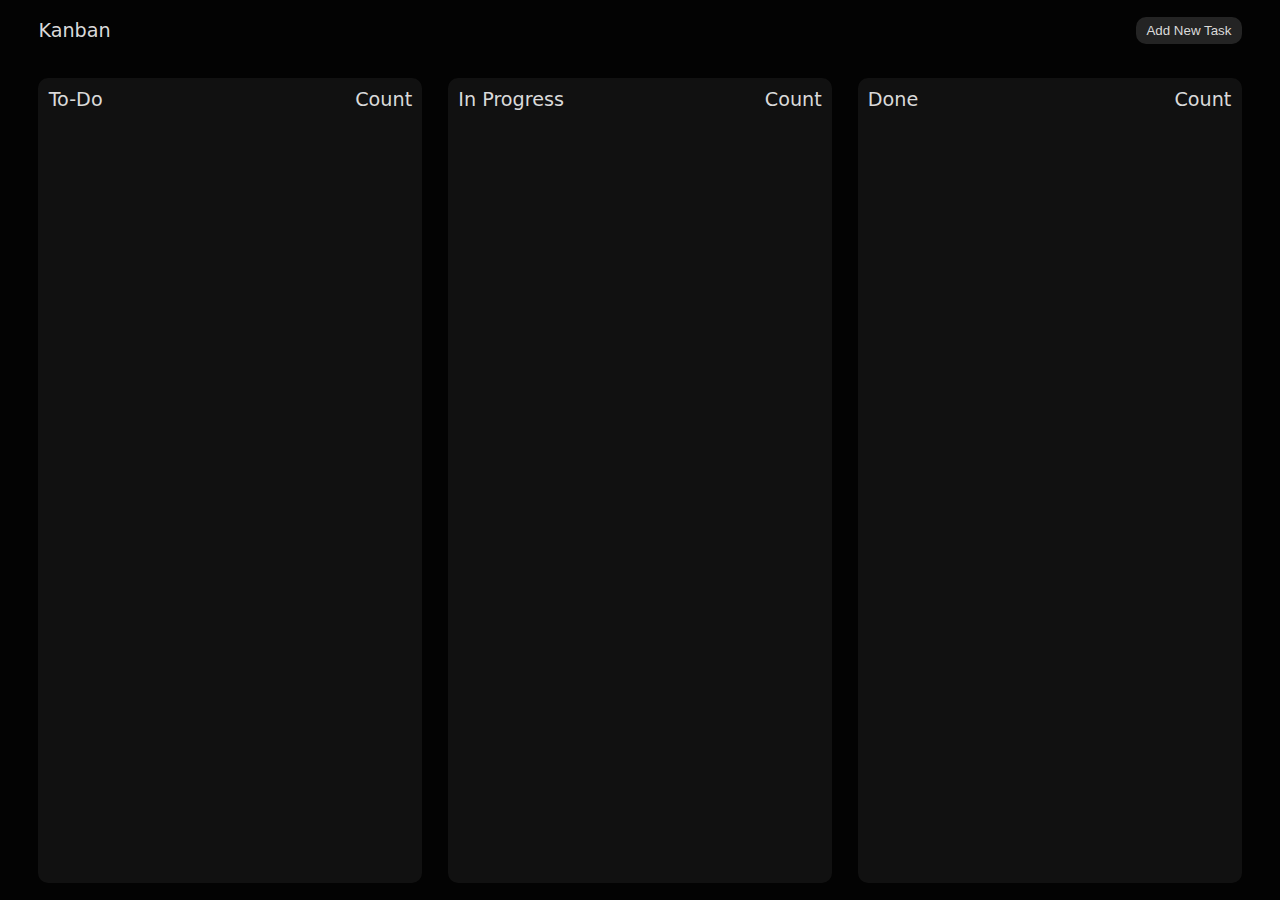
<file: kanban-board/index.html>
<!DOCTYPE html>
<html lang="en">

<head>
    <meta charset="UTF-8">
    <meta name="viewport" content="width=device-width, initial-scale=1.0">
    <title>Document</title>
    <link rel="stylesheet" href="style.css">
</head>

<body>
    <main>
        <nav>
            <div class="left">Kanban</div>
            <div class="right" id="toggle-modal"><button>Add New Task</button></div>
        </nav>
        <section class="board">
            <div id="todo" class="task-column">
                <div class="heading">
                    <div class="left">To-Do</div>
                    <div class="right">Count</div>
                </div>
               
            </div>
            <div id="progress" class="task-column">
                <div class="heading">
                    <div class="left">In Progress</div>
                    <div class="right">Count</div>
                </div>
            </div>
            <div id="done" class="task-column">
                <div class="heading">
                    <div class="left">Done</div>
                    <div class="right">Count</div>
                </div>
            </div>
        </section>
    </main>

    <div class="modal add-new-task">
        <div class="bg"></div>
        <div class="center">
            <input type="text" id="task-title-input" placeholder="Add Task" />
            <textarea id="task-desc-input" placeholder="Task Description"></textarea>
            <button id="add-new-task"  class="add-task-btn">Add Task</button>
        </div>
    </div>

    <script src="script.js"></script>
</body>

</html>
</file>
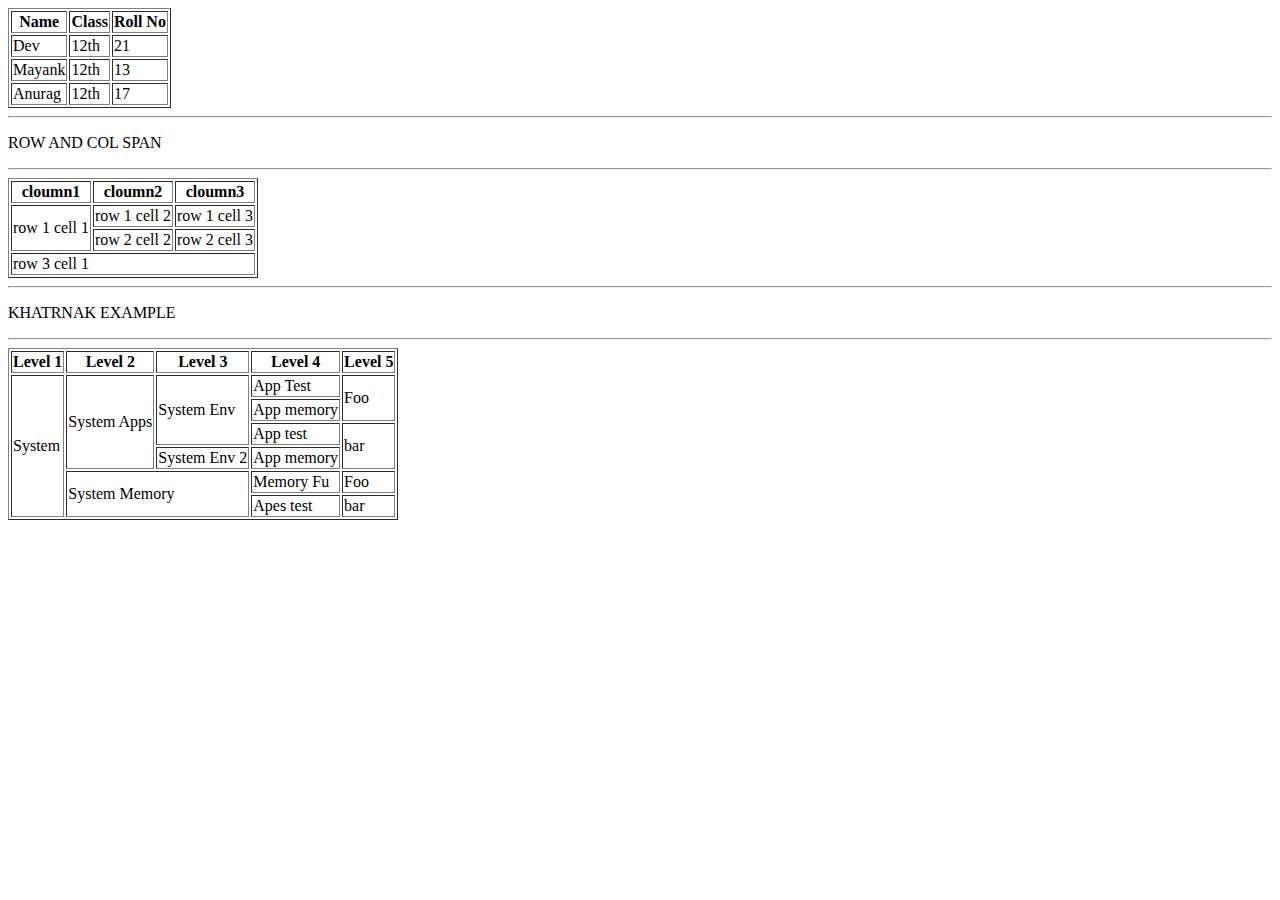
<file: day-2.html>
<!DOCTYPE html>
<html lang="en">
<head>
    <meta charset="UTF-8">
    <meta name="viewport" content="width=device-width, initial-scale=1.0">
    <title>Document</title>
</head>
<body>

    <!-- colspan -->
    <table border>
        <thead>
            <tr>
                <th>Name</th>
                <th >Class</th>
                <th>Roll No</th>
            </tr>
        </thead>
        <tbody>
            <tr>
                <td>Dev</td>
                <td>12th</td>
                <td>21</td>
            </tr>
            <tr>
                <td>Mayank</td>
                <td>12th</td>
                <td>13</td>
            </tr>
            <tr>
                <td>Anurag</td>
                <td>12th</td>
                <td>17</td>
            </tr>
        </tbody>
    </table>

    <hr>

    <P>ROW AND COL SPAN</P>

    <hr>

     <table border="1">
        <thead>
            <tr>
                <th>cloumn1</th>
                <th>cloumn2</th>
                <th>cloumn3</th>
            </tr>
        </thead>
        <tbody>
            <tr>
                <td rowspan="2">row 1 cell 1</td>
                <td>row 1 cell 2</td>
                <td>row 1 cell 3</td>
            </tr>
            <tr>
                <td>row 2 cell 2</td>
                <td>row 2 cell 3</td>
            </tr>
            <tr>
                <td colspan="23">row 3 cell 1</td>
            </tr>
        </tbody>
     </table>

    <hr />
    <p>KHATRNAK EXAMPLE</p>
    <hr />

    <table border="1">
        <thead>
            <tr>
                <th>Level 1</th>
                <th>Level 2</th>
                <th>Level 3</th>
                <th>Level 4</th>
                <th>Level 5</th>
            </tr>
        </thead>
        <tbody>
            <tr>
                <td rowspan="6">System</td>
                <td rowspan="4">System Apps</td>
                <td rowspan="3">System Env</td>
                <td rowspan="">App Test</td>
                <td rowspan="2">Foo</td>
            </tr>

            <tr>
                <td rowspan="">App memory</td>
            </tr>
            <tr>
                <td rowspan="">App test</td>
                <td rowspan="2">bar</td>
            </tr>
            <tr>
                <td rowspan="">System Env 2</td>
                <td rowspan="">App memory</td>
            </tr>
            <tr>
                <td rowspan="2" colspan="2">System Memory</td>
                <td rowspan="">Memory Fu</td>
                <td rowspan="">Foo</td>
            </tr>
            <tr>
                <td rowspan="">Apes test</td>
                <td rowspan="">bar</td>
            </tr>
        </tbody>
    </table>
</body>
</html>
</file>
<file: kanban-board/style.css>
*{
    margin: 0;
    padding: 0;
    box-sizing: border-box;
}

html, body{
    width: 100%;
    height: 100%;
}

:root{

    /* theme colors */
    --bg-dark: #030303; 
    --bg-light: #f5f5f5; 

    /* text color */
    --text-for-dark: #dadada ;
    --text-for-light: #1E1E1E ;

    /* button color */
    --column-color:#111111;
    --button-dark2:#242424;
    --button-light:#ECECF3;
    --del-btn-color: rgb(213, 49, 49) ;

    /* task color */
    --bg-task-color:rgb(50, 50, 50) ;


    /* padding variables */
    --nav-padding: 1.3vw 3vw ;
    --section-padding: 1.3vw 3vw ;
    --padding-s: 0.2vw ;
    --padding-m: 0.5vw ;
    --padding-l: 0.8vw ;
    --padding-xl: 1.2vw ;
    --padding-xxl: 1.5vw ;
    --padding-xxxl: 2vw ;

    /* border radius */
    --border-radius-s: 5px ;
    --border-radius-m: 10px ;
    --border-radius-l: 15px ;
    --border-radius-xl: 20px ;

    
}


html{
    font-family: system-ui, -apple-system, BlinkMacSystemFont, 'Segoe UI', Roboto, Oxygen, Ubuntu, Cantarell, 'Open Sans', 'Helvetica Neue', sans-serif;
    font-size: larger;
}

body{
    color: var(--text-for-dark);
    background-color: var(--bg-dark);
}

main{
    height: 100%;
    display: flex;
    flex-direction: column;
}

nav{
    padding: var(--nav-padding);

    display: flex;
    align-items: center;
    justify-content: space-between;
}

nav button{
    background-color: var(--button-dark2);
    color: var(--text-for-dark);
    padding: var(--padding-m) var(--padding-l);
    border-radius: var(--border-radius-m);
    border: none;
    outline: none;
    cursor: pointer;
}


section{
    padding: var(--section-padding);
    
    display: flex;
    flex-grow: 1;
    justify-content: space-between;
    
    gap: var(--padding-xxxl);
}

section .task-column{
    padding: var(--padding-l);
    background-color: var(--column-color);
    flex-grow: 1;
    width: 100%;

    display: flex;
    flex-direction: column;
    gap: var(--padding-l);

    border-radius: var(--border-radius-m);
    transition: all 0.2s cubic-bezier(0.215, 0.610, 0.355, 1) ;
}

section .task-column.hover{
    border: 1px dashed var(--bg-light);
    scale: 1.03;
    transition: all 0.4s cubic-bezier(0.215, 0.610, 0.355, 1) ;
}

section .heading{
    width: 100%;
    display: flex;
    align-items: center;
    justify-content: space-between;
}
section .task-column .task{
    background-color: var(--bg-task-color);
    padding: var(--padding-l);
    border-radius: var(--border-radius-m);
    

    display: flex;
    flex-direction: column;
    cursor: grab;
}

section .task-column .task button{
    align-self: self-end;

    background-color: var(--del-btn-color);
    color: var(--text-for-dark);
    padding: var(--padding-m) var(--padding-l);
    border-radius: var(--border-radius-m);
    border: none;
    outline: none;
    cursor: pointer;
}

.modal{
    position: fixed;
    height: 100vh;
    width: 100vw;
    top: 0;
    left: 0;
    display: none;
    align-items: center;
    justify-content: center;

    /* background-color: black; */

}
.active-modal{
    display: flex;
}

.modal .bg{
    position: absolute;
    height: 100%;
    width: 100%;
    background-color: #56565680;
    backdrop-filter: blur(5px);
}

.modal .center{

    background-color: var(--button-dark2);
    padding: var(--padding-xl);
    border-radius: var(--border-radius-l);

    display: flex;
    flex-direction: column;
    gap: var(--padding-m);

    z-index: 10;

}

.modal .center input, .modal .center textarea{
    background-color: var(--bg-task-color);
    border: none;
    outline: none;
    color: var(--text-for-dark);
    padding: var(--padding-m);
    border-radius: var(--border-radius-m);
    font-size: 1.2vw;
}

.modal .center button{
    align-self: center;
    
    background-color: rgb(85, 122, 85);
    color: var(--text-for-dark);
    padding: var(--padding-m) var(--padding-l);
    border-radius: var(--border-radius-m);
    border: none;
    outline: none;
    cursor: pointer;
    font-size: 1.2vw;
}
</file>
